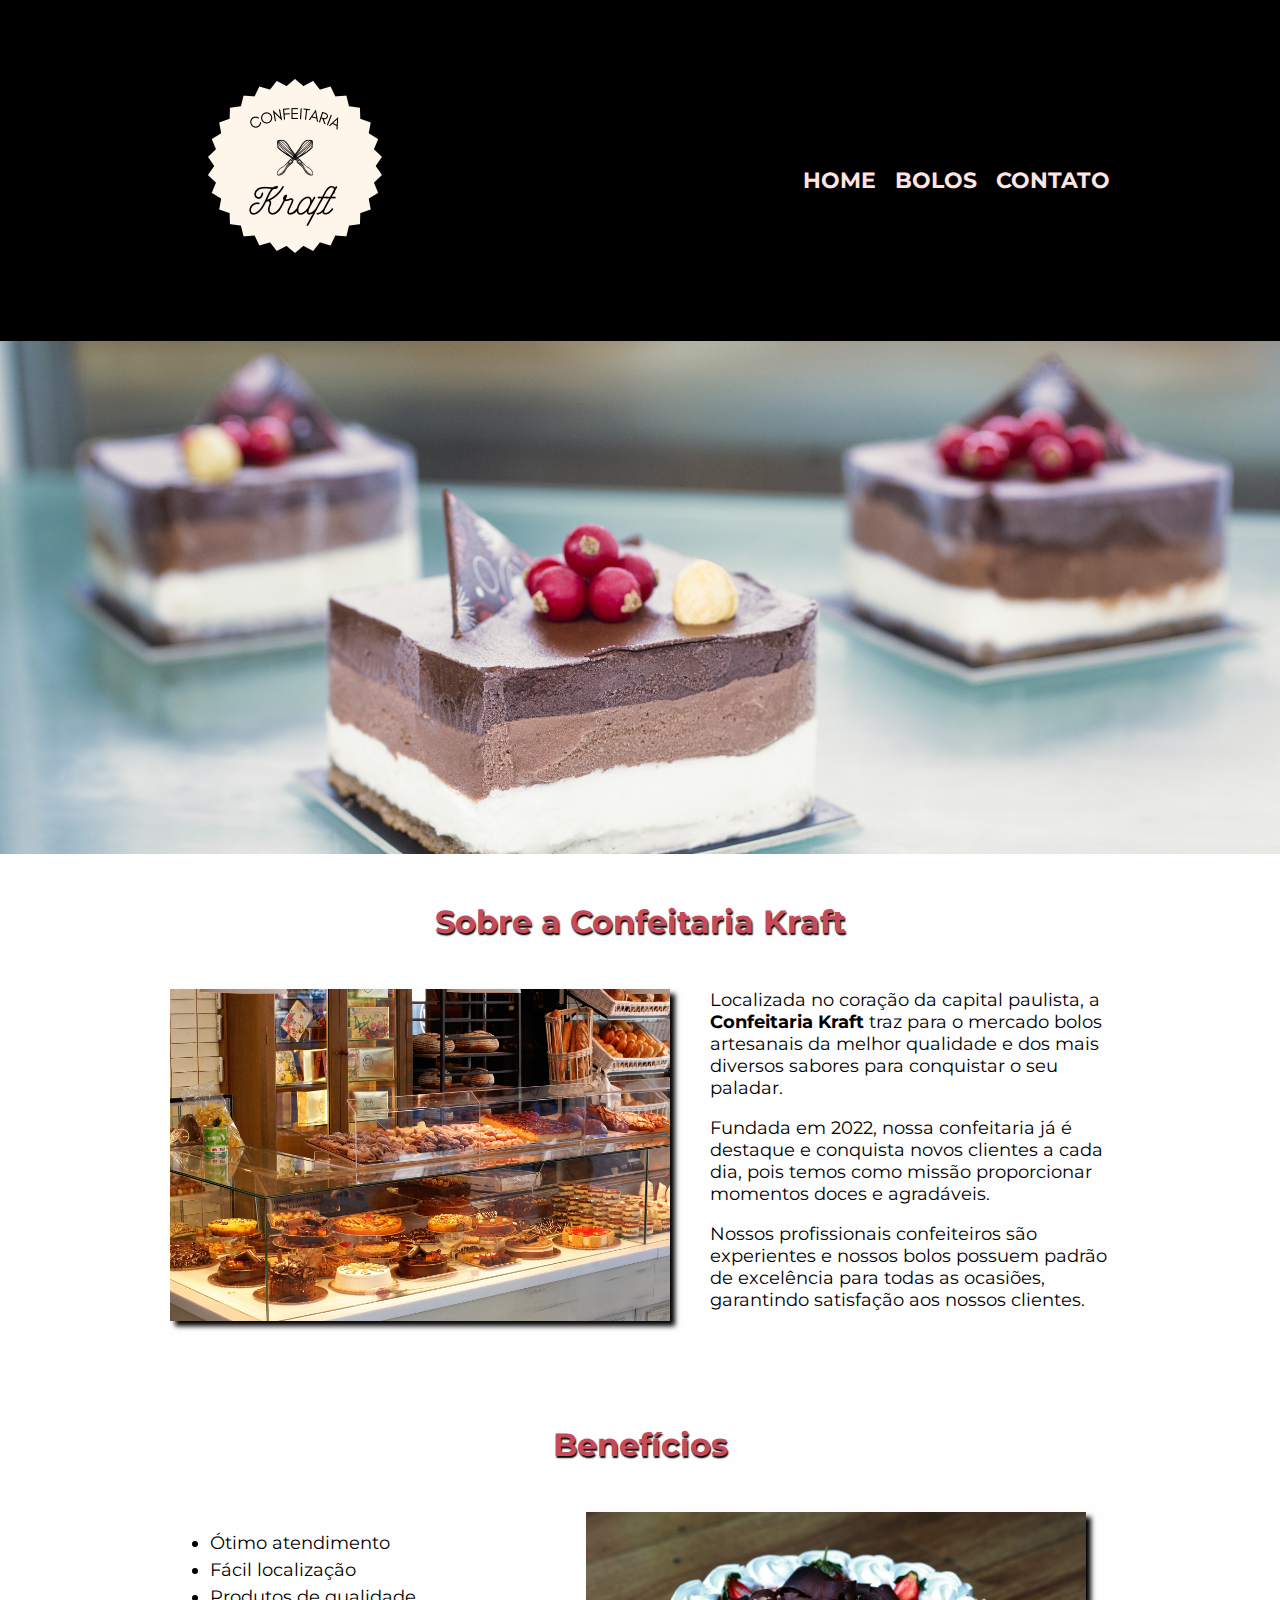
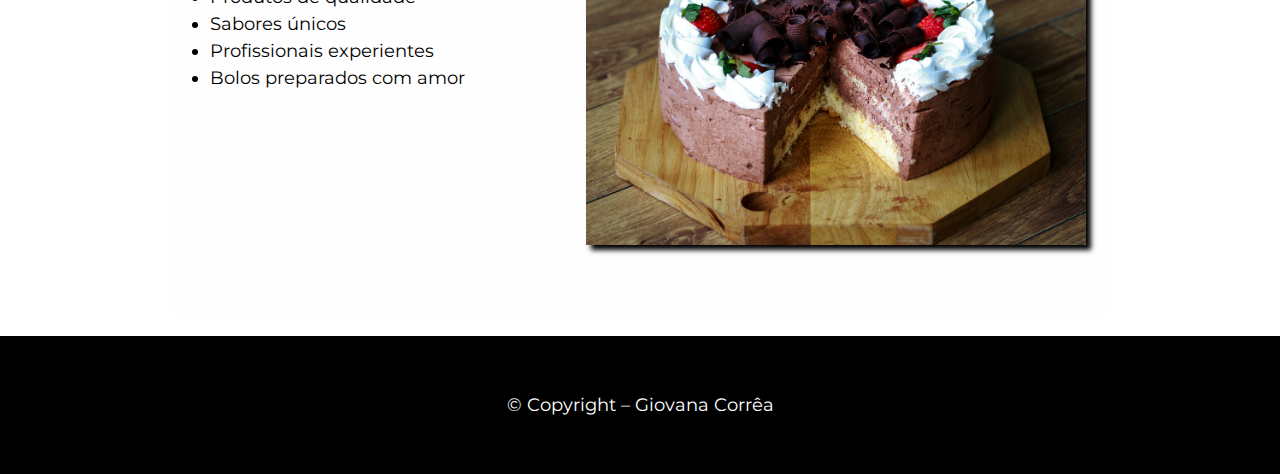
<file: index.html>
<!DOCTYPE html>
<html lang="pt-br">
<head>
    <meta charset="UTF-8">
    <meta http-equiv="X-UA-Compatible" content="IE=edge">
    <meta name="viewport" content="width=device-width, initial-scale=1.0">
    <title>Confeitaria Kraft</title>
    <link rel="stylesheet" href="style.css">
    <link href="https://fonts.googleapis.com/css2?family=Montserrat&display=swap" rel="stylesheet">

</head>
<body>
    <header>
        <div class="caixa">
            <h1><img src="img/logo-kraft.png" width="250px" height="250px"></h1>
            <nav>
                <ul>
                    <li><a href ="index.html">Home</a></li>
                    <li><a href ="produtos.html">Bolos</a></li>
                    <li><a href ="contato.html">Contato</a></li>
                </ul>
            </nav>
        </div>
    </header>

<div class="bolo"></div>

<main>
    <section class="principal">
        <h2 class="titulo-principal">Sobre a Confeitaria Kraft</h2>

        <img class="confeitaria" src="img/confeitaria.jpg" alt="Imagem da confeitaria Kraft.">

        <p>Localizada no coração da capital paulista, a <strong>Confeitaria Kraft</strong> traz para o mercado bolos artesanais da melhor qualidade e dos mais diversos sabores para conquistar o seu paladar.</p>

        <p>Fundada em 2022, nossa confeitaria já é destaque e conquista novos clientes a cada dia, pois temos como missão proporcionar momentos doces e agradáveis.</p>

        <p>Nossos profissionais confeiteiros são experientes e nossos bolos possuem padrão de excelência para todas as ocasiões, garantindo satisfação aos nossos clientes.</p>
    </section>

    <section class="beneficios">
        <h3 class="titulo-principal">Benefícios</h3>
        <div class="conteudo-beneficios">
            <ul class="lista-beneficios">
                <li class="itens">Ótimo atendimento</li>
                <li class="itens">Fácil localização</li>
                <li class="itens">Produtos de qualidade</li>
                <li class="itens">Sabores únicos</li>
                <li class="itens">Profissionais experientes</li>
                <li class="itens">Bolos preparados com amor</li>
            </ul><img src="img/bolo-principal.jpg" class="imagem-beneficios">
        </div>  
    </section>
</main>

<footer>
    <p> &copy; Copyright – Giovana Corrêa</p>
</footer>
</body>
</html>
</file>
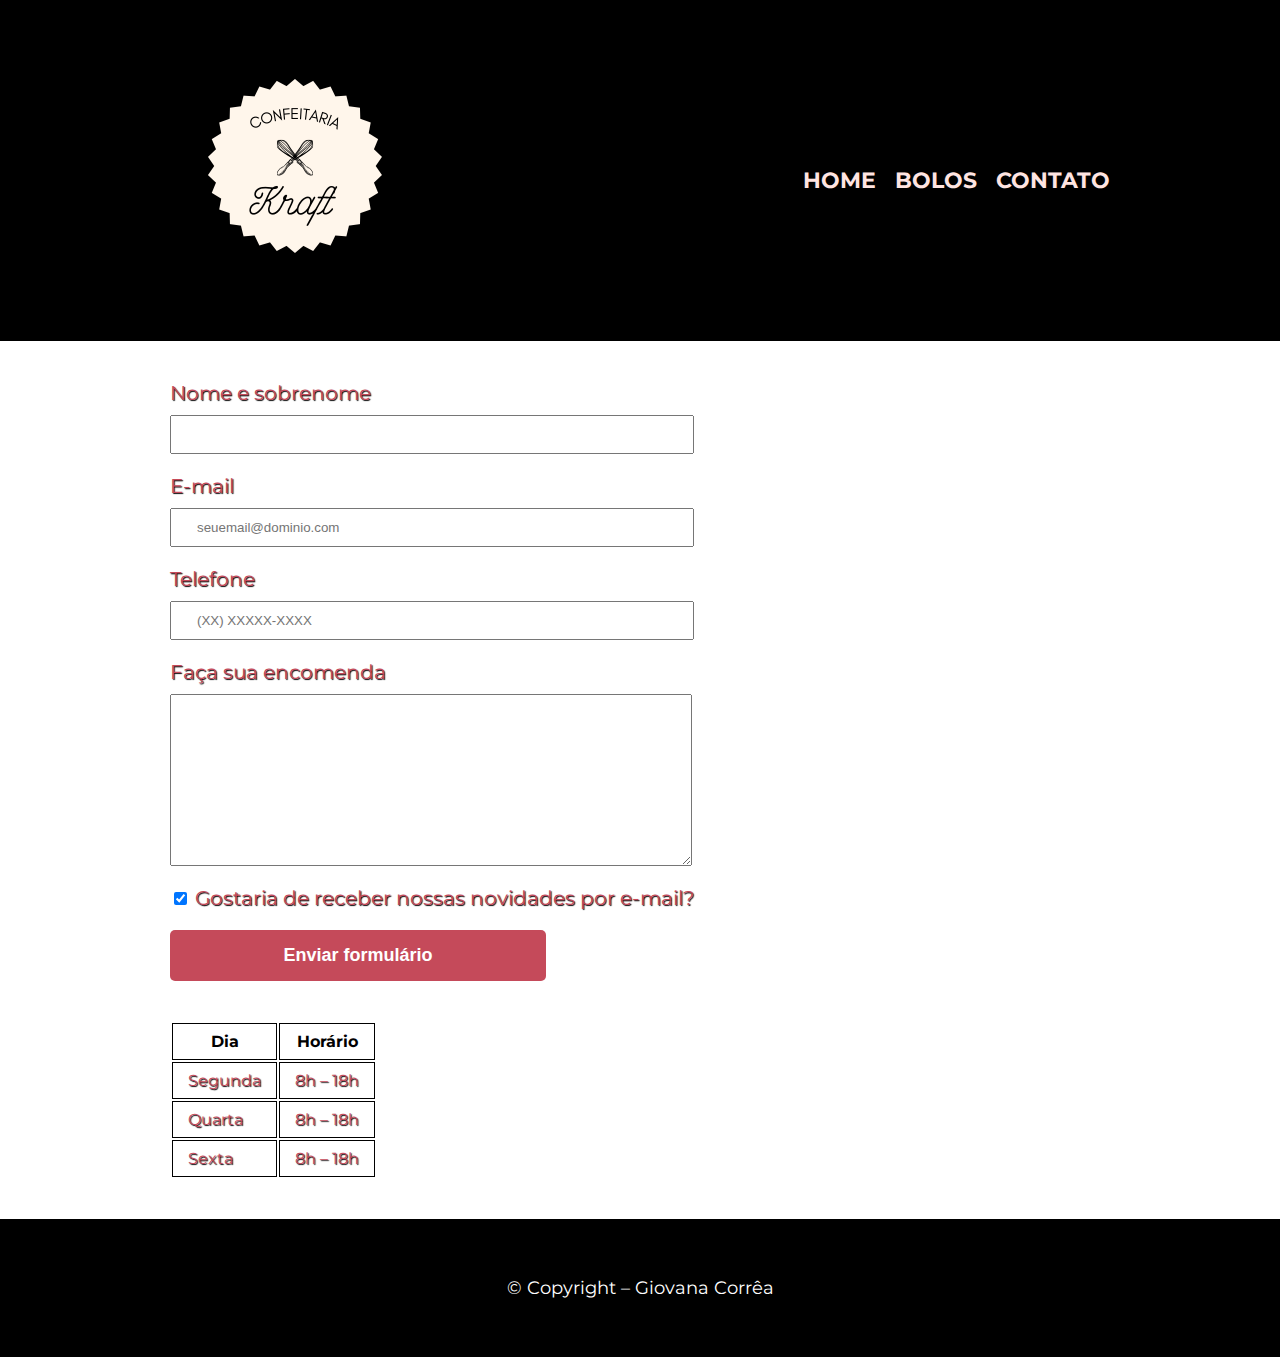
<file: contato.html>
<!DOCTYPE html>
<html lang="pt-br">
<head>
    <meta charset="UTF-8">
    <meta http-equiv="X-UA-Compatible" content="IE=edge">
    <meta name="viewport" content="width=device-width, initial-scale=1.0">
    <title>Contato – Confeitaria Kraft</title>
    <link rel="stylesheet" href="style.css">
    <link href="https://fonts.googleapis.com/css2?family=Montserrat&display=swap" rel="stylesheet">
</head>
<body>
    <header>
        <div class="caixa">
            <h1><img src="img/logo-kraft.png" width="250px" height="250px"></h1>
            <nav>
                <ul>
                    <li><a href ="index.html">Home</a></li>
                    <li><a href ="produtos.html">Bolos</a></li>
                    <li><a href ="contato.html">Contato</a></li>
                </ul>
            </nav>
        </div>
    </header>

    <main class="formulario">
        <form>
            <label for="nomesobrenome">Nome e sobrenome</label>
            <input type="text" id="nomesobrenome" class="input-padrao" required>

            <label for="email">E-mail</label>
            <input type="email" id="email" class="input-padrao" required placeholder="seuemail@dominio.com">

            <label for="telefone">Telefone</label>
            <input type="tel" id="telefone" class="input-padrao" required placeholder="(XX) XXXXX-XXXX">

            <label for="mensagem">Faça sua encomenda</label>
            <textarea cols="68" rows="10" id="mensagem" class="input-padrao" required></textarea>


            <label class="checkbox">
                <input type="checkbox" checked>
                Gostaria de receber nossas novidades por e-mail?
            </label>

            <input type="submit" value="Enviar formulário" class="enviar">
        </form>

        <table>
            <thead>
                <tr>
                    <th>Dia</th>
                    <th>Horário</th>
                </tr>
            </thead>
            <tbody>
                <tr>
                    <td>Segunda</td>
                    <td>8h – 18h</td>
                </tr>
                <tr>
                    <td>Quarta</td>
                    <td>8h – 18h</td>
                </tr>
                <tr>
                    <td>Sexta</td>
                    <td>8h – 18h</td>
                </tr>
            </tbody>
        </table>

    </main>

    <footer>
        <p> &copy; Copyright – Giovana Corrêa</p>
    </footer>

</body>
</html>
</file>
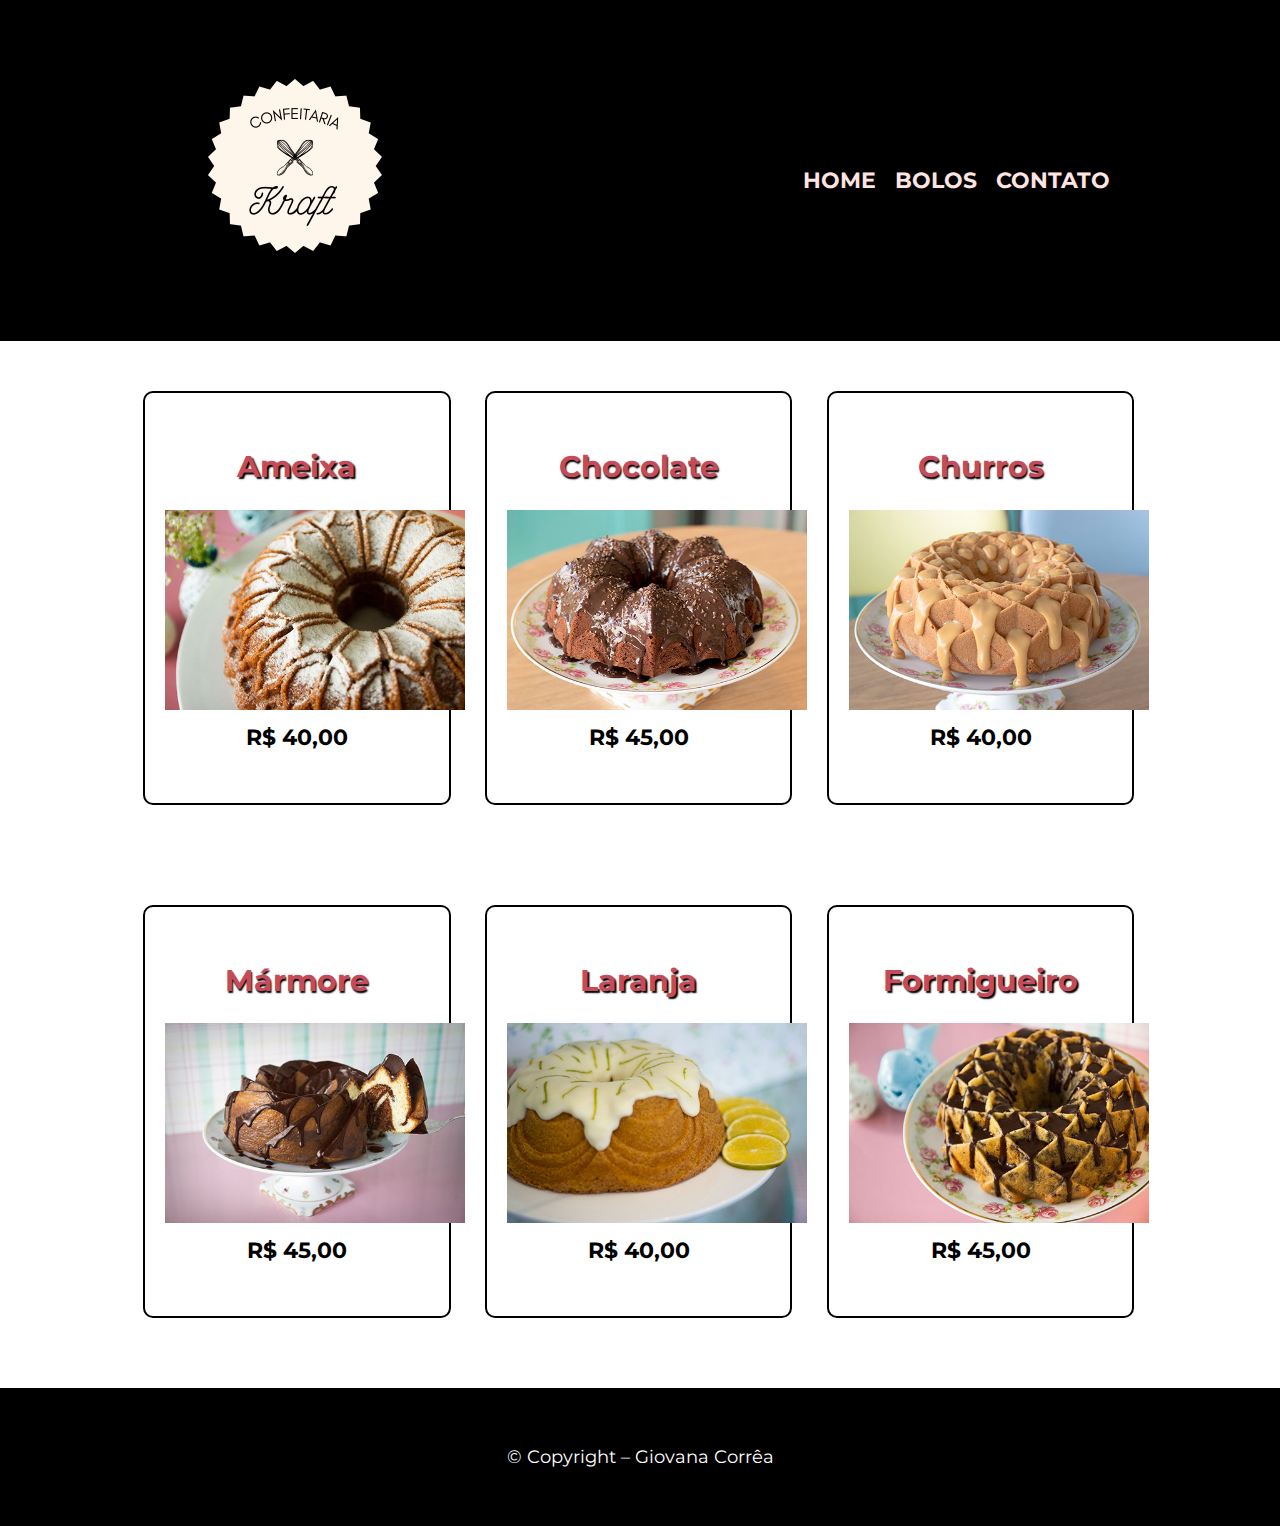
<file: produtos.html>
<!DOCTYPE html>
<html lang="pt-br">
<head>
    <meta charset="UTF-8">
    <meta http-equiv="X-UA-Compatible" content="IE=edge">
    <meta name="viewport" content="width=device-width, initial-scale=1.0">
    <title>Bolos – Confeitaria Kraft</title>
    <link rel="stylesheet" href="style.css">
    <link href="https://fonts.googleapis.com/css2?family=Montserrat&display=swap" rel="stylesheet">
</head>
<body>
    <header>
        <div class="caixa">
            <h1><img src="img/logo-kraft.png" width="250px" height="250px"></h1>
            <nav>
                <ul>
                    <li><a href ="index.html">Home</a></li>
                    <li><a href ="produtos.html">Bolos</a></li>
                    <li><a href ="contato.html">Contato</a></li>
                </ul>
            </nav>
        </div>
    </header>

    <main>
        <ul class="produtos">
            <li>
                <h2>Ameixa</h2>
                <img src="img/bolo-1.jpg">
                <p class="produto-preco">R$ 40,00</p>
            </li>
            <li>
                <h2>Chocolate</h2>
                <img src="img/bolo-2.jpg">
                <p class="produto-preco">R$ 45,00</p>
            </li>
            <li><h2>Churros</h2>
                <img src="img/bolo-3.jpg">
                <p class="produto-preco">R$ 40,00</p>
            </li>
        </ul>
        
        <ul class="produtos">
            <li>
                <h2>Mármore</h2>
                <img src="img/bolo-4.jpg">
                <p class="produto-preco">R$ 45,00</p>
            </li>
            <li>
                <h2>Laranja</h2>
                <img src="img/bolo-5.jpg">
                <p class="produto-preco">R$ 40,00</p>
            </li>
            <li><h2>Formigueiro</h2>
                <img src="img/bolo-6.jpg">
                <p class="produto-preco">R$ 45,00</p>
            </li>
        </ul>
    </main>

    <footer>
        <p> &copy; Copyright – Giovana Corrêa</p>
    </footer>

</body>
</html>
</file>
<file: style.css>
body {
    margin: 0;
    padding: 0;
    font-family: 'Montserrat', sans-serif;
}

header {
    background: #000000;
    padding: 20px 0;
}

.caixa {
    width: 940px;
    position: relative;
    margin: 0 auto;
}

nav {
    position: absolute;
    top: 110px;
    right: 0;
}

nav li {
    display: inline;
    margin: 0 0 0 15px;
}

nav a {
    text-transform: uppercase;
    color: #FFE4E1;
    font-weight: bold;
    font-size: 22px;
    text-decoration: none;
}

nav a:hover {
    color: #c54a5a;
    text-decoration: underline;
}

.produtos {
    color: #c54a5a;
    text-shadow: 1.5px 1.5px 1.5px #000000;
    width: 80%;
    margin: auto;
    padding: 50px 0;
}

.produtos li {
    display: inline-block;
    text-align: center;
    width: 30%;
    margin: 0 1.5%;
    padding: 30px 20px;
    box-sizing: border-box;
    border: 2px solid #000000;
    border-radius: 10px;
}

.produtos img {
    width: 300px;
    height: 200px;

 }

.produtos li:hover {
    border-color: #c54a5a;
}


.produtos h2 {
    font-size: 30px;
    font-weight: bold;
}

.produto-preco {
    font-size: 22px;
    font-weight: bold;
    margin-top: 10px;
    color: black;
    text-shadow: none;
}

footer {
    text-align: center;
    background-color: #000000;
    padding: 40px;
    color: #FFFFFF;
    font-size: 18px;
    margin: 20px 0 0;
}

.formulario {
	width: 940px;
	margin: 0 auto;
    color: #c54a5a;
    text-shadow: 1px 1px 1px #000000;
}

form {
    margin: 40px 0;
}

form label {
    display: block;
    font-size: 20px;
    margin: 0 0 10px;
}

.input-padrao {
    display: block;
    margin: 0 0 20px;
    padding: 10px 25px;
    width: 50%;
}

.checkbox {
    margin: 20px 0;
}

.enviar {
    width: 40%;
    padding: 15px 0;
    background: #c54a5a;
    color: white;
    font-weight: bold;
    font-size: 18px;
    border: none;
    border-radius: 5px;
    cursor: pointer;
}

.enviar:hover {
    background: #da5466;
}

table {
    margin: 20px 0 40px;
}

thead {
    background: white;
    color:black;
    text-shadow: none;
    font-weight: bold;
}

td, th {
    border: 1px solid #000000;
    padding: 8px 15px;
}

.titulo-principal {
    text-align: center;
    font-size: 2em;
    color: #c54a5a;
    margin: 0 0 1.5em;
    clear: left;
    text-shadow: 1.5px 1.5px 1.5px #000000;
}

.principal {
    padding: 3em 0;
    background: #FEFEFE;
    width: 940px;
    margin: 0 auto;
}

.principal p {
    margin: 0 0 1em;
    font-size: 18px;
}

.confeitaria {
    width: 500px;
    float: left;
    margin: 0 40px 40px 0;
    box-shadow: 5px 5px 5px #000000;
}

.bolo {
    background: url("img/bolo5.jpg");
    background-position: center;
    background-size: cover;
    height: 57vh;
    display: flex;
    justify-content: space-around;
    align-items: center;
  }

.beneficios {
    padding: 3em 0;
    background: #FEFEFE;
    width: 940px;
    margin: 0 auto;
}

.conteudo-beneficios {
    margin: 0 0 1em;
    font-size: 18px;
}

.lista-beneficios {
    width: 40%;
    display: inline-block;
    vertical-align: top;
}

.itens {
    line-height: 1.5;
}

.imagem-beneficios {
    width: 500px;
    box-shadow: 5px 5px 5px #000000;
}
</file>
